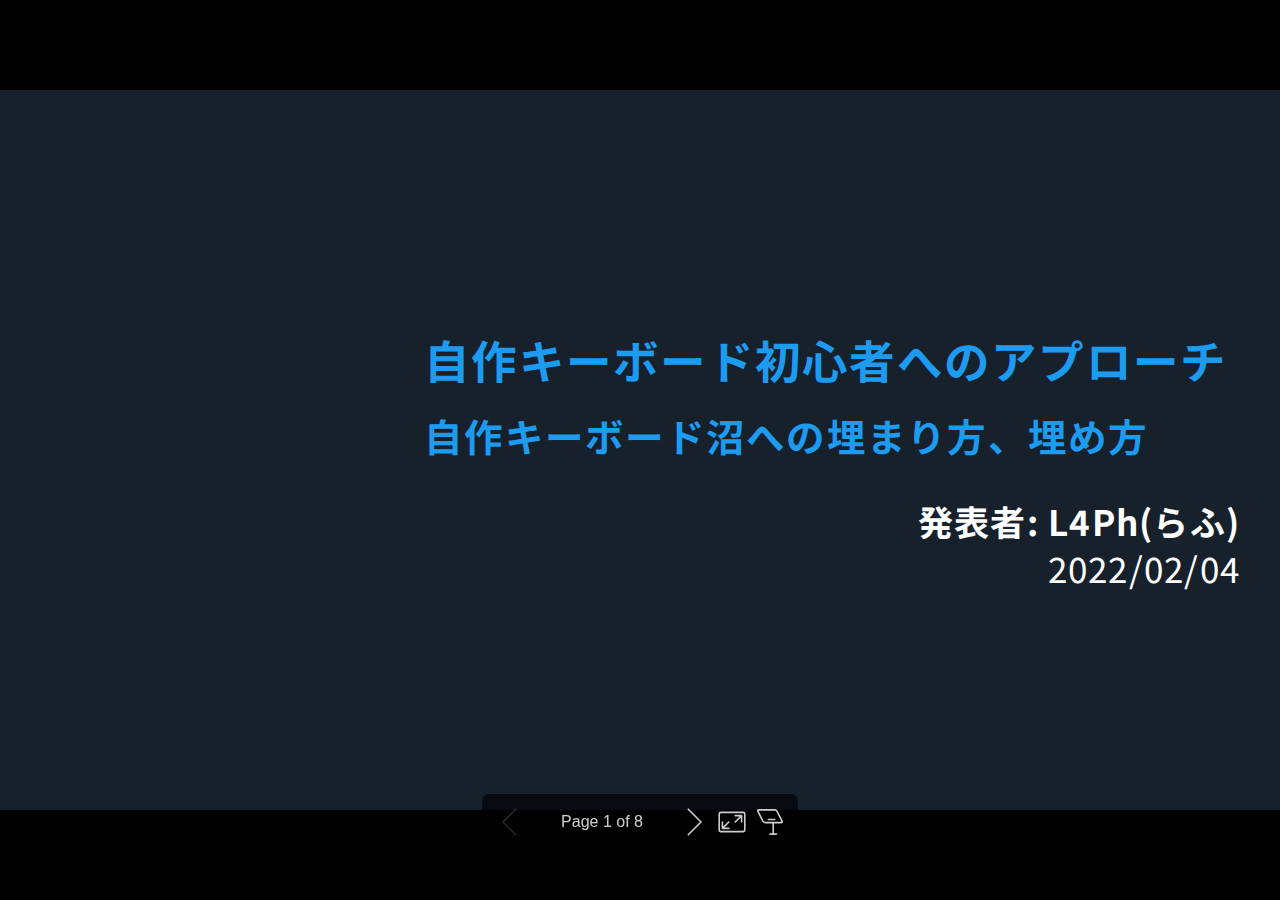
<file: keeb3per/index.html>
<!DOCTYPE html><html lang="en-US"><head><meta charset="UTF-8"><meta name="viewport" content="width=device-width,height=device-height,initial-scale=1.0"><meta name="apple-mobile-web-app-capable" content="yes"><meta http-equiv="X-UA-Compatible" content="ie=edge"><meta property="og:type" content="website"><meta name="twitter:card" content="summary"><style>@media screen{body[data-bespoke-view=""] .bespoke-marp-parent>.bespoke-marp-osc>button,body[data-bespoke-view=next] .bespoke-marp-parent>.bespoke-marp-osc>button,body[data-bespoke-view=presenter] .bespoke-marp-presenter-container .bespoke-marp-presenter-info-container button,body[data-bespoke-view=presenter] .bespoke-marp-presenter-container .bespoke-marp-presenter-note-container button{-webkit-tap-highlight-color:transparent;-webkit-appearance:none;appearance:none;background-color:transparent;border:0;color:inherit;cursor:pointer;font-size:inherit;opacity:.8;outline:none;padding:0;transition:opacity .2s linear}body[data-bespoke-view=""] .bespoke-marp-parent>.bespoke-marp-osc>button:disabled,body[data-bespoke-view=next] .bespoke-marp-parent>.bespoke-marp-osc>button:disabled,body[data-bespoke-view=presenter] .bespoke-marp-presenter-container .bespoke-marp-presenter-info-container button:disabled,body[data-bespoke-view=presenter] .bespoke-marp-presenter-container .bespoke-marp-presenter-note-container button:disabled{cursor:not-allowed;opacity:.15!important}body[data-bespoke-view=""] .bespoke-marp-parent>.bespoke-marp-osc>button:hover,body[data-bespoke-view=next] .bespoke-marp-parent>.bespoke-marp-osc>button:hover,body[data-bespoke-view=presenter] .bespoke-marp-presenter-container .bespoke-marp-presenter-info-container button:hover,body[data-bespoke-view=presenter] .bespoke-marp-presenter-container .bespoke-marp-presenter-note-container button:hover{opacity:1}body[data-bespoke-view=""] .bespoke-marp-parent>.bespoke-marp-osc>button:hover:active,body[data-bespoke-view=next] .bespoke-marp-parent>.bespoke-marp-osc>button:hover:active,body[data-bespoke-view=presenter] .bespoke-marp-presenter-container .bespoke-marp-presenter-info-container button:hover:active,body[data-bespoke-view=presenter] .bespoke-marp-presenter-container .bespoke-marp-presenter-note-container button:hover:active{opacity:.6}body[data-bespoke-view=""] .bespoke-marp-parent>.bespoke-marp-osc>button:hover:not(:disabled),body[data-bespoke-view=next] .bespoke-marp-parent>.bespoke-marp-osc>button:hover:not(:disabled),body[data-bespoke-view=presenter] .bespoke-marp-presenter-container .bespoke-marp-presenter-info-container button:hover:not(:disabled),body[data-bespoke-view=presenter] .bespoke-marp-presenter-container .bespoke-marp-presenter-note-container button:hover:not(:disabled){transition:none}body[data-bespoke-view=""] .bespoke-marp-parent>.bespoke-marp-osc>button[data-bespoke-marp-osc=prev],body[data-bespoke-view=next] .bespoke-marp-parent>.bespoke-marp-osc>button[data-bespoke-marp-osc=prev],body[data-bespoke-view=presenter] .bespoke-marp-presenter-container .bespoke-marp-presenter-info-container button.bespoke-marp-presenter-info-page-prev{background:transparent url("[data-uri]") no-repeat 50%;background-size:contain;overflow:hidden;text-indent:100%;white-space:nowrap}body[data-bespoke-view=""] .bespoke-marp-parent>.bespoke-marp-osc>button[data-bespoke-marp-osc=next],body[data-bespoke-view=next] .bespoke-marp-parent>.bespoke-marp-osc>button[data-bespoke-marp-osc=next],body[data-bespoke-view=presenter] .bespoke-marp-presenter-container .bespoke-marp-presenter-info-container button.bespoke-marp-presenter-info-page-next{background:transparent url("[data-uri]") no-repeat 50%;background-size:contain;overflow:hidden;text-indent:100%;white-space:nowrap}body[data-bespoke-view=""] .bespoke-marp-parent>.bespoke-marp-osc>button[data-bespoke-marp-osc=fullscreen],body[data-bespoke-view=next] .bespoke-marp-parent>.bespoke-marp-osc>button[data-bespoke-marp-osc=fullscreen]{background:transparent url("[data-uri]") no-repeat 50%;background-size:contain;overflow:hidden;text-indent:100%;white-space:nowrap}body[data-bespoke-view=""] .bespoke-marp-parent>.bespoke-marp-osc>button.exit[data-bespoke-marp-osc=fullscreen],body[data-bespoke-view=next] .bespoke-marp-parent>.bespoke-marp-osc>button.exit[data-bespoke-marp-osc=fullscreen]{background-image:url("[data-uri]")}body[data-bespoke-view=""] .bespoke-marp-parent>.bespoke-marp-osc>button[data-bespoke-marp-osc=presenter],body[data-bespoke-view=next] .bespoke-marp-parent>.bespoke-marp-osc>button[data-bespoke-marp-osc=presenter]{background:transparent url("[data-uri]") no-repeat 50%;background-size:contain;overflow:hidden;text-indent:100%;white-space:nowrap}body[data-bespoke-view=presenter] .bespoke-marp-presenter-container .bespoke-marp-presenter-note-container button.bespoke-marp-presenter-note-bigger{background:transparent url("[data-uri]") no-repeat 50%;background-size:contain;overflow:hidden;text-indent:100%;white-space:nowrap}body[data-bespoke-view=presenter] .bespoke-marp-presenter-container .bespoke-marp-presenter-note-container button.bespoke-marp-presenter-note-smaller{background:transparent url("[data-uri]") no-repeat 50%;background-size:contain;overflow:hidden;text-indent:100%;white-space:nowrap}}@keyframes __bespoke_marp_transition_reduced_outgoing__{0%{opacity:1}to{opacity:0}}@keyframes __bespoke_marp_transition_reduced_incoming__{0%{mix-blend-mode:plus-lighter;opacity:0}to{mix-blend-mode:plus-lighter;opacity:1}}.bespoke-marp-note,.bespoke-marp-osc,.bespoke-progress-parent{display:none;transition:none}@media screen{::view-transition-group(*){animation-duration:var(--marp-bespoke-transition-animation-duration,.5s);animation-timing-function:ease}::view-transition-new(*),::view-transition-old(*){animation-delay:0s;animation-direction:var(--marp-bespoke-transition-animation-direction,normal);animation-duration:var(--marp-bespoke-transition-animation-duration,.5s);animation-fill-mode:both;animation-name:var(--marp-bespoke-transition-animation-name,var(--marp-bespoke-transition-animation-name-fallback,__bespoke_marp_transition_no_animation__));mix-blend-mode:normal}::view-transition-old(*){--marp-bespoke-transition-animation-name-fallback:__bespoke_marp_transition_reduced_outgoing__;animation-timing-function:ease}::view-transition-new(*){--marp-bespoke-transition-animation-name-fallback:__bespoke_marp_transition_reduced_incoming__;animation-timing-function:ease}::view-transition-new(root),::view-transition-old(root){animation-timing-function:linear}::view-transition-new(__bespoke_marp_transition_osc__),::view-transition-old(__bespoke_marp_transition_osc__){animation-duration:0s!important;animation-name:__bespoke_marp_transition_osc__!important}::view-transition-new(__bespoke_marp_transition_osc__){opacity:0!important}.bespoke-marp-transition-warming-up::view-transition-group(*),.bespoke-marp-transition-warming-up::view-transition-new(*),.bespoke-marp-transition-warming-up::view-transition-old(*){animation-play-state:paused!important}body,html{height:100%;margin:0}body{background:#000;overflow:hidden}svg.bespoke-marp-slide{content-visibility:hidden;opacity:0;pointer-events:none;z-index:-1}svg.bespoke-marp-slide:not(.bespoke-marp-active) *{view-transition-name:none!important}svg.bespoke-marp-slide.bespoke-marp-active{content-visibility:visible;opacity:1;pointer-events:auto;z-index:0}svg.bespoke-marp-slide.bespoke-marp-active.bespoke-marp-active-ready *{animation-name:__bespoke_marp__!important}@supports not (content-visibility:hidden){svg.bespoke-marp-slide[data-bespoke-marp-load=hideable]{display:none}svg.bespoke-marp-slide[data-bespoke-marp-load=hideable].bespoke-marp-active{display:block}}}@media screen and (prefers-reduced-motion:reduce){svg.bespoke-marp-slide *{view-transition-name:none!important}}@media screen{[data-bespoke-marp-fragment=inactive]{visibility:hidden}body[data-bespoke-view=""] .bespoke-marp-parent,body[data-bespoke-view=next] .bespoke-marp-parent{bottom:0;left:0;position:absolute;right:0;top:0}body[data-bespoke-view=""] .bespoke-marp-parent>.bespoke-marp-osc,body[data-bespoke-view=next] .bespoke-marp-parent>.bespoke-marp-osc{view-transition-name:__bespoke_marp_transition_osc__;background:rgba(0,0,0,.65);border-radius:7px;bottom:50px;color:#fff;contain:paint;display:block;font-family:Helvetica,Arial,sans-serif;font-size:16px;left:50%;line-height:0;opacity:1;padding:12px;position:absolute;touch-action:manipulation;transform:translateX(-50%);transition:opacity .2s linear;-webkit-user-select:none;user-select:none;white-space:nowrap;will-change:transform;z-index:1}body[data-bespoke-view=""] .bespoke-marp-parent>.bespoke-marp-osc>*,body[data-bespoke-view=next] .bespoke-marp-parent>.bespoke-marp-osc>*{margin-left:6px}body[data-bespoke-view=""] .bespoke-marp-parent>.bespoke-marp-osc>:first-child,body[data-bespoke-view=next] .bespoke-marp-parent>.bespoke-marp-osc>:first-child{margin-left:0}body[data-bespoke-view=""] .bespoke-marp-parent>.bespoke-marp-osc>span,body[data-bespoke-view=next] .bespoke-marp-parent>.bespoke-marp-osc>span{opacity:.8}body[data-bespoke-view=""] .bespoke-marp-parent>.bespoke-marp-osc>span[data-bespoke-marp-osc=page],body[data-bespoke-view=next] .bespoke-marp-parent>.bespoke-marp-osc>span[data-bespoke-marp-osc=page]{display:inline-block;min-width:140px;text-align:center}body[data-bespoke-view=""] .bespoke-marp-parent>.bespoke-marp-osc>button[data-bespoke-marp-osc=fullscreen],body[data-bespoke-view=""] .bespoke-marp-parent>.bespoke-marp-osc>button[data-bespoke-marp-osc=next],body[data-bespoke-view=""] .bespoke-marp-parent>.bespoke-marp-osc>button[data-bespoke-marp-osc=presenter],body[data-bespoke-view=""] .bespoke-marp-parent>.bespoke-marp-osc>button[data-bespoke-marp-osc=prev],body[data-bespoke-view=next] .bespoke-marp-parent>.bespoke-marp-osc>button[data-bespoke-marp-osc=fullscreen],body[data-bespoke-view=next] .bespoke-marp-parent>.bespoke-marp-osc>button[data-bespoke-marp-osc=next],body[data-bespoke-view=next] .bespoke-marp-parent>.bespoke-marp-osc>button[data-bespoke-marp-osc=presenter],body[data-bespoke-view=next] .bespoke-marp-parent>.bespoke-marp-osc>button[data-bespoke-marp-osc=prev]{height:32px;line-height:32px;width:32px}body[data-bespoke-view=""] .bespoke-marp-parent.bespoke-marp-inactive,body[data-bespoke-view=next] .bespoke-marp-parent.bespoke-marp-inactive{cursor:none}body[data-bespoke-view=""] .bespoke-marp-parent.bespoke-marp-inactive>.bespoke-marp-osc,body[data-bespoke-view=next] .bespoke-marp-parent.bespoke-marp-inactive>.bespoke-marp-osc{opacity:0;pointer-events:none}body[data-bespoke-view=""] svg.bespoke-marp-slide,body[data-bespoke-view=next] svg.bespoke-marp-slide{height:100%;left:0;position:absolute;top:0;width:100%}body[data-bespoke-view=""] .bespoke-progress-parent{background:#222;display:flex;height:5px;width:100%}body[data-bespoke-view=""] .bespoke-progress-parent+.bespoke-marp-parent{top:5px}body[data-bespoke-view=""] .bespoke-progress-parent .bespoke-progress-bar{background:#0288d1;flex:0 0 0;transition:flex-basis .2s cubic-bezier(0,1,1,1)}body[data-bespoke-view=next]{background:transparent}body[data-bespoke-view=presenter]{background:#161616}body[data-bespoke-view=presenter] .bespoke-marp-presenter-container{display:grid;font-family:Helvetica,Arial,sans-serif;grid-template:"current dragbar next" minmax(140px,1fr) "current dragbar note" 2fr "info    dragbar note" 3em;grid-template-columns:minmax(3px,var(--bespoke-marp-presenter-split-ratio,66%)) 0 minmax(3px,1fr);height:100%;left:0;position:absolute;top:0;width:100%}body[data-bespoke-view=presenter] .bespoke-marp-presenter-container .bespoke-marp-parent{grid-area:current;overflow:hidden;position:relative}body[data-bespoke-view=presenter] .bespoke-marp-presenter-container .bespoke-marp-parent svg.bespoke-marp-slide{height:calc(100% - 40px);left:20px;pointer-events:none;position:absolute;top:20px;-webkit-user-select:none;user-select:none;width:calc(100% - 40px)}body[data-bespoke-view=presenter] .bespoke-marp-presenter-container .bespoke-marp-parent svg.bespoke-marp-slide.bespoke-marp-active{filter:drop-shadow(0 3px 10px rgba(0,0,0,.5))}body[data-bespoke-view=presenter] .bespoke-marp-presenter-container .bespoke-marp-presenter-dragbar-container{background:#0288d1;cursor:col-resize;grid-area:dragbar;margin-left:-3px;opacity:0;position:relative;transition:opacity .4s linear .1s;width:6px;z-index:10}body[data-bespoke-view=presenter] .bespoke-marp-presenter-container .bespoke-marp-presenter-dragbar-container:hover{opacity:1}body[data-bespoke-view=presenter] .bespoke-marp-presenter-container .bespoke-marp-presenter-dragbar-container.active{opacity:1;transition-delay:0s}body[data-bespoke-view=presenter] .bespoke-marp-presenter-container .bespoke-marp-presenter-next-container{background:#222;cursor:pointer;display:none;grid-area:next;overflow:hidden;position:relative}body[data-bespoke-view=presenter] .bespoke-marp-presenter-container .bespoke-marp-presenter-next-container.active{display:block}body[data-bespoke-view=presenter] .bespoke-marp-presenter-container .bespoke-marp-presenter-next-container iframe.bespoke-marp-presenter-next{background:transparent;border:0;display:block;filter:drop-shadow(0 3px 10px rgba(0,0,0,.5));height:calc(100% - 40px);left:20px;pointer-events:none;position:absolute;top:20px;-webkit-user-select:none;user-select:none;width:calc(100% - 40px)}body[data-bespoke-view=presenter] .bespoke-marp-presenter-container .bespoke-marp-presenter-note-container{background:#222;color:#eee;grid-area:note;position:relative;z-index:1}body[data-bespoke-view=presenter] .bespoke-marp-presenter-container .bespoke-marp-presenter-note-container button{height:1.5em;line-height:1.5em;width:1.5em}body[data-bespoke-view=presenter] .bespoke-marp-presenter-container .bespoke-marp-presenter-note-container .bespoke-marp-presenter-note-wrapper{bottom:0;display:block;left:0;position:absolute;right:0;top:0}body[data-bespoke-view=presenter] .bespoke-marp-presenter-container .bespoke-marp-presenter-note-container .bespoke-marp-presenter-note-buttons{background:rgba(0,0,0,.65);border-radius:4px;bottom:0;display:flex;gap:4px;margin:12px;opacity:0;padding:6px;pointer-events:none;position:absolute;right:0;transition:opacity .2s linear}}@media screen{body[data-bespoke-view=presenter] .bespoke-marp-presenter-container .bespoke-marp-presenter-note-container .bespoke-marp-presenter-note-buttons:focus-within,body[data-bespoke-view=presenter] .bespoke-marp-presenter-container .bespoke-marp-presenter-note-container .bespoke-marp-presenter-note-wrapper:focus-within+.bespoke-marp-presenter-note-buttons,body[data-bespoke-view=presenter] .bespoke-marp-presenter-container .bespoke-marp-presenter-note-container:hover .bespoke-marp-presenter-note-buttons{opacity:1;pointer-events:auto}body[data-bespoke-view=presenter] .bespoke-marp-presenter-container .bespoke-marp-presenter-note-container .bespoke-marp-note{word-wrap:break-word;box-sizing:border-box;font-size:calc(1.1em*var(--bespoke-marp-note-font-scale, 1));height:calc(100% - 40px);margin:20px;overflow:auto;padding-right:3px;scrollbar-color:hsla(0,0%,93%,.5) transparent;scrollbar-width:thin;white-space:pre-wrap;width:calc(100% - 40px)}body[data-bespoke-view=presenter] .bespoke-marp-presenter-container .bespoke-marp-presenter-note-container .bespoke-marp-note::-webkit-scrollbar{width:6px}body[data-bespoke-view=presenter] .bespoke-marp-presenter-container .bespoke-marp-presenter-note-container .bespoke-marp-note::-webkit-scrollbar-track{background:transparent}body[data-bespoke-view=presenter] .bespoke-marp-presenter-container .bespoke-marp-presenter-note-container .bespoke-marp-note::-webkit-scrollbar-thumb{background:hsla(0,0%,93%,.5);border-radius:6px}body[data-bespoke-view=presenter] .bespoke-marp-presenter-container .bespoke-marp-presenter-note-container .bespoke-marp-note:empty{pointer-events:none}body[data-bespoke-view=presenter] .bespoke-marp-presenter-container .bespoke-marp-presenter-note-container .bespoke-marp-note.active{display:block}body[data-bespoke-view=presenter] .bespoke-marp-presenter-container .bespoke-marp-presenter-note-container .bespoke-marp-note p:first-child{margin-top:0}body[data-bespoke-view=presenter] .bespoke-marp-presenter-container .bespoke-marp-presenter-note-container .bespoke-marp-note p:last-child{margin-bottom:0}body[data-bespoke-view=presenter] .bespoke-marp-presenter-container .bespoke-marp-presenter-info-container{align-items:center;box-sizing:border-box;color:#eee;display:flex;flex-wrap:nowrap;grid-area:info;justify-content:center;overflow:hidden;padding:0 10px}body[data-bespoke-view=presenter] .bespoke-marp-presenter-container .bespoke-marp-presenter-info-container .bespoke-marp-presenter-info-page,body[data-bespoke-view=presenter] .bespoke-marp-presenter-container .bespoke-marp-presenter-info-container .bespoke-marp-presenter-info-time,body[data-bespoke-view=presenter] .bespoke-marp-presenter-container .bespoke-marp-presenter-info-container .bespoke-marp-presenter-info-timer{box-sizing:border-box;display:block;padding:0 10px;white-space:nowrap;width:100%}body[data-bespoke-view=presenter] .bespoke-marp-presenter-container .bespoke-marp-presenter-info-container button{height:1.5em;line-height:1.5em;width:1.5em}body[data-bespoke-view=presenter] .bespoke-marp-presenter-container .bespoke-marp-presenter-info-container .bespoke-marp-presenter-info-page{order:2;text-align:center}body[data-bespoke-view=presenter] .bespoke-marp-presenter-container .bespoke-marp-presenter-info-container .bespoke-marp-presenter-info-page .bespoke-marp-presenter-info-page-text{display:inline-block;min-width:120px;text-align:center}body[data-bespoke-view=presenter] .bespoke-marp-presenter-container .bespoke-marp-presenter-info-container .bespoke-marp-presenter-info-time{color:#999;order:1;text-align:left}body[data-bespoke-view=presenter] .bespoke-marp-presenter-container .bespoke-marp-presenter-info-container .bespoke-marp-presenter-info-timer{color:#999;order:3;text-align:right}body[data-bespoke-view=presenter] .bespoke-marp-presenter-container .bespoke-marp-presenter-info-container .bespoke-marp-presenter-info-timer:hover{cursor:pointer}}@media print{.bespoke-marp-presenter-info-container,.bespoke-marp-presenter-next-container,.bespoke-marp-presenter-note-container{display:none}}</style><style>@keyframes marp-outgoing-transition-__builtin__fade{0%{opacity:1}to{opacity:0}}@keyframes marp-incoming-transition-__builtin__fade{0%{mix-blend-mode:plus-lighter;opacity:0}to{mix-blend-mode:plus-lighter;opacity:1}}</style><style>@charset "UTF-8";@import "https://fonts.bunny.net/css?family=Lato:400,900|Roboto+Mono:400,700&display=swap";@import url('https://fonts.googleapis.com/css2?family=Noto+Sans+JP:wght@400;700&display=swap');@import url('https://fonts.googleapis.com/css2?family=Source+Code+Pro&display=swap');div#p>svg>foreignObject>section{width:1280px;height:720px;box-sizing:border-box;overflow:hidden;position:relative;scroll-snap-align:center center}div#p>svg>foreignObject>section:after{bottom:0;content:attr(data-marpit-pagination);padding:inherit;pointer-events:none;position:absolute;right:0}div#p>svg>foreignObject>section:not([data-marpit-pagination]):after{display:none}/* Normalization */div#p>svg>foreignObject>section :is(h1,marp-h1){font-size:2em;margin:0.67em 0}div#p>svg>foreignObject>section video::-webkit-media-controls{will-change:transform}@page{size:1280px 720px;margin:0}@media print{body,html{background-color:#fff;margin:0;page-break-inside:avoid;break-inside:avoid-page}div#p>svg>foreignObject>section{page-break-before:always;break-before:page}div#p>svg>foreignObject>section,div#p>svg>foreignObject>section *{-webkit-print-color-adjust:exact!important;animation-delay:0s!important;animation-duration:0s!important;color-adjust:exact!important;transition:none!important}div#p>svg[data-marpit-svg]{display:block;height:100vh;width:100vw}}
/*!
 * Marp / Marpit Gaia theme.
 *
 * @theme gaia
 * @author Yuki Hattori
 *
 * @auto-scaling true
 * @size 16:9 1280px 720px
 * @size 4:3 960px 720px
 */div#p>svg>foreignObject>section :is(pre,marp-pre) code.hljs{display:block;overflow-x:auto;padding:1em}div#p>svg>foreignObject>section code.hljs{padding:3px 5px}div#p>svg>foreignObject>section .hljs{background:#000;color:#f8f8f8}div#p>svg>foreignObject>section .hljs-comment,div#p>svg>foreignObject>section .hljs-quote{color:#aeaeae;font-style:italic}div#p>svg>foreignObject>section .hljs-keyword,div#p>svg>foreignObject>section .hljs-selector-tag,div#p>svg>foreignObject>section .hljs-type{color:#e28964}div#p>svg>foreignObject>section .hljs-string{color:#65b042}div#p>svg>foreignObject>section .hljs-subst{color:#daefa3}div#p>svg>foreignObject>section .hljs-link,div#p>svg>foreignObject>section .hljs-regexp{color:#e9c062}div#p>svg>foreignObject>section .hljs-name,div#p>svg>foreignObject>section .hljs-section,div#p>svg>foreignObject>section .hljs-tag,div#p>svg>foreignObject>section .hljs-title{color:#89bdff}div#p>svg>foreignObject>section .hljs-class .hljs-title,div#p>svg>foreignObject>section .hljs-doctag,div#p>svg>foreignObject>section .hljs-title.class_{text-decoration:underline}div#p>svg>foreignObject>section .hljs-bullet,div#p>svg>foreignObject>section .hljs-number,div#p>svg>foreignObject>section .hljs-symbol{color:#3387cc}div#p>svg>foreignObject>section .hljs-params,div#p>svg>foreignObject>section .hljs-template-variable,div#p>svg>foreignObject>section .hljs-variable{color:#3e87e3}div#p>svg>foreignObject>section .hljs-attribute{color:#cda869}div#p>svg>foreignObject>section .hljs-meta{color:#8996a8}div#p>svg>foreignObject>section .hljs-formula{background-color:#0e2231;color:#f8f8f8;font-style:italic}div#p>svg>foreignObject>section .hljs-addition{background-color:#253b22;color:#f8f8f8}div#p>svg>foreignObject>section .hljs-deletion{background-color:#420e09;color:#f8f8f8}div#p>svg>foreignObject>section .hljs-selector-class{color:#9b703f}div#p>svg>foreignObject>section .hljs-selector-id{color:#8b98ab}div#p>svg>foreignObject>section .hljs-emphasis{font-style:italic}div#p>svg>foreignObject>section .hljs-strong{font-weight:700}div#p>svg>foreignObject>section :is(h1,marp-h1),div#p>svg>foreignObject>section :is(h2,marp-h2),div#p>svg>foreignObject>section :is(h3,marp-h3),div#p>svg>foreignObject>section :is(h4,marp-h4),div#p>svg>foreignObject>section :is(h5,marp-h5),div#p>svg>foreignObject>section :is(h6,marp-h6){margin:.5em 0 0}div#p>svg>foreignObject>section :is(h1,marp-h1) strong,div#p>svg>foreignObject>section :is(h2,marp-h2) strong,div#p>svg>foreignObject>section :is(h3,marp-h3) strong,div#p>svg>foreignObject>section :is(h4,marp-h4) strong,div#p>svg>foreignObject>section :is(h5,marp-h5) strong,div#p>svg>foreignObject>section :is(h6,marp-h6) strong{font-weight:inherit}div#p>svg>foreignObject>section :is(h1,marp-h1)::part(auto-scaling),div#p>svg>foreignObject>section :is(h2,marp-h2)::part(auto-scaling),div#p>svg>foreignObject>section :is(h3,marp-h3)::part(auto-scaling),div#p>svg>foreignObject>section :is(h4,marp-h4)::part(auto-scaling),div#p>svg>foreignObject>section :is(h5,marp-h5)::part(auto-scaling),div#p>svg>foreignObject>section :is(h6,marp-h6)::part(auto-scaling){max-height:580px}div#p>svg>foreignObject>section :is(h1,marp-h1){font-size:1.8em}div#p>svg>foreignObject>section :is(h2,marp-h2){font-size:1.5em}div#p>svg>foreignObject>section :is(h3,marp-h3){font-size:1.3em}div#p>svg>foreignObject>section :is(h4,marp-h4){font-size:1.1em}div#p>svg>foreignObject>section :is(h5,marp-h5){font-size:1em}div#p>svg>foreignObject>section :is(h6,marp-h6){font-size:.9em}div#p>svg>foreignObject>section blockquote,div#p>svg>foreignObject>section p{margin:1em 0 0}div#p>svg>foreignObject>section ol>li,div#p>svg>foreignObject>section ul>li{margin:.3em 0 0}div#p>svg>foreignObject>section ol>li>p,div#p>svg>foreignObject>section ul>li>p{margin:.6em 0 0}div#p>svg>foreignObject>section code{display:inline-block;font-family:Roboto Mono,monospace;font-size:.8em;letter-spacing:0;margin:-.1em .15em;padding:.1em .2em;vertical-align:baseline}div#p>svg>foreignObject>section :is(pre,marp-pre){display:block;margin:1em 0 0;overflow:visible}div#p>svg>foreignObject>section :is(pre,marp-pre) code{box-sizing:border-box;font-size:.7em;margin:0;min-width:100%;padding:.5em}div#p>svg>foreignObject>section :is(pre,marp-pre)::part(auto-scaling){max-height:calc(580px - 1em)}div#p>svg>foreignObject>section blockquote{margin:1em 0 0;padding:0 1em;position:relative}div#p>svg>foreignObject>section blockquote:after,div#p>svg>foreignObject>section blockquote:before{content:"“";display:block;font-family:Times New Roman,serif;font-weight:700;position:absolute}div#p>svg>foreignObject>section blockquote:before{left:0;top:0}div#p>svg>foreignObject>section blockquote:after{bottom:0;right:0;transform:rotate(180deg)}div#p>svg>foreignObject>section blockquote>:first-child{margin-top:0}div#p>svg>foreignObject>section mark{background:transparent}div#p>svg>foreignObject>section table{border-collapse:collapse;border-spacing:0;margin:1em 0 0}div#p>svg>foreignObject>section table td,div#p>svg>foreignObject>section table th{border-style:solid;border-width:1px;padding:.2em .4em}div#p>svg>foreignObject>section footer,div#p>svg>foreignObject>section header,div#p>svg>foreignObject>section:after{box-sizing:border-box;font-size:66%;height:70px;line-height:50px;overflow:hidden;padding:10px 25px;position:absolute}div#p>svg>foreignObject>section:after{--marpit-root-font-size:66%}div#p>svg>foreignObject>section header{top:0}div#p>svg>foreignObject>section footer,div#p>svg>foreignObject>section header{left:0;right:0}div#p>svg>foreignObject>section footer{bottom:0}div#p>svg>foreignObject>section{word-wrap:break-word;--color-background:#fff8e1;--color-background-stripe:rgba(69,90,100,.1);--color-foreground:#455a64;--color-dimmed:#6a7a7d;--color-highlight:#0288d1;background-color:var(--color-background);background-image:linear-gradient(135deg,hsla(0,0%,53%,0),hsla(0,0%,53%,.02) 50%,hsla(0,0%,100%,0) 0,hsla(0,0%,100%,.05));color:var(--color-foreground);font-family:Lato,Avenir Next,Avenir,Trebuchet MS,Segoe UI,sans-serif;font-size:35px;height:720px;letter-spacing:1.25px;line-height:1.35;padding:70px;width:1280px}div#p>svg>foreignObject>section{--marpit-root-font-size:35px}div#p>svg>foreignObject>section:after{bottom:0;font-size:80%;right:0}div#p>svg>foreignObject>section:after{--marpit-root-font-size:80%}div#p>svg>foreignObject>section a,div#p>svg>foreignObject>section mark{color:var(--color-highlight)}div#p>svg>foreignObject>section code{background:var(--color-dimmed);color:var(--color-background)}div#p>svg>foreignObject>section :is(h1,marp-h1) strong,div#p>svg>foreignObject>section :is(h2,marp-h2) strong,div#p>svg>foreignObject>section :is(h3,marp-h3) strong,div#p>svg>foreignObject>section :is(h4,marp-h4) strong,div#p>svg>foreignObject>section :is(h5,marp-h5) strong,div#p>svg>foreignObject>section :is(h6,marp-h6) strong{color:var(--color-highlight)}div#p>svg>foreignObject>section :is(pre,marp-pre){background:var(--color-foreground)}div#p>svg>foreignObject>section :is(pre,marp-pre)>code{background:transparent}div#p>svg>foreignObject>section blockquote:after,div#p>svg>foreignObject>section blockquote:before,div#p>svg>foreignObject>section footer,div#p>svg>foreignObject>section header,div#p>svg>foreignObject>section section:after{color:var(--color-dimmed)}div#p>svg>foreignObject>section table td,div#p>svg>foreignObject>section table th{border-color:var(--color-foreground)}div#p>svg>foreignObject>section table thead th{background:var(--color-foreground);color:var(--color-background)}div#p>svg>foreignObject>section table tbody>tr:nth-child(odd) td,div#p>svg>foreignObject>section table tbody>tr:nth-child(odd) th{background:var(--color-background-stripe,transparent)}div#p>svg>foreignObject>section>:first-child,div#p>svg>foreignObject>section>header:first-child+*{margin-top:0}div#p>svg>foreignObject>section:where(.invert){--color-background:#455a64;--color-background-stripe:rgba(255,248,225,.1);--color-foreground:#fff8e1;--color-dimmed:#dad8c8;--color-highlight:#81d4fa}div#p>svg>foreignObject>section:where(.gaia){--color-background:#0288d1;--color-background-stripe:rgba(255,248,225,.1);--color-foreground:#fff8e1;--color-dimmed:#cce2de;--color-highlight:#81d4fa}div#p>svg>foreignObject>section:where(.lead){display:flex;flex-flow:column nowrap;justify-content:center}div#p>svg>foreignObject>section:where(.lead) :is(h1,marp-h1),div#p>svg>foreignObject>section:where(.lead) :is(h2,marp-h2),div#p>svg>foreignObject>section:where(.lead) :is(h3,marp-h3),div#p>svg>foreignObject>section:where(.lead) :is(h4,marp-h4),div#p>svg>foreignObject>section:where(.lead) :is(h5,marp-h5),div#p>svg>foreignObject>section:where(.lead) :is(h6,marp-h6){text-align:center}div#p>svg>foreignObject>section:where(.lead) p{text-align:center}div#p>svg>foreignObject>section:where(.lead) blockquote>:is(h1,marp-h1),div#p>svg>foreignObject>section:where(.lead) blockquote>:is(h2,marp-h2),div#p>svg>foreignObject>section:where(.lead) blockquote>:is(h3,marp-h3),div#p>svg>foreignObject>section:where(.lead) blockquote>:is(h4,marp-h4),div#p>svg>foreignObject>section:where(.lead) blockquote>:is(h5,marp-h5),div#p>svg>foreignObject>section:where(.lead) blockquote>:is(h6,marp-h6),div#p>svg>foreignObject>section:where(.lead) blockquote>p{text-align:left}div#p>svg>foreignObject>section:where(.lead) ol>li>p,div#p>svg>foreignObject>section:where(.lead) ul>li>p{text-align:left}div#p>svg>foreignObject>section:where(.lead) table{margin-left:auto;margin-right:auto}div#p>svg>foreignObject>section img[data-marp-twemoji]{background:transparent;height:1em;margin:0 .05em 0 .1em;vertical-align:-.1em;width:1em}

/* @theme academic */div#p>svg>foreignObject>:where(section):not([root]){--color-background:#16212c;--color-foreground:#ffffff;--color-highlight:#1d9bf0}div#p>svg>foreignObject>section{background-image:none;font-family:'Noto Sans JP',sans-serif;padding-top:90px;padding-left:40px;padding-right:40px}

/* https://github.com/marp-team/marpit/issues/271 */div#p>svg>foreignObject>section:after{font-weight:700;content:attr(data-marpit-pagination) '/' attr(data-marpit-pagination-total)}div#p>svg>foreignObject>section ul ul{font-size:0.9em}div#p>svg>foreignObject>section.lead :is(h1,marp-h1){color:#1d9bf0;text-align:left}div#p>svg>foreignObject>section.lead :is(h1,marp-h1) strong{-webkit-text-stroke:1px #1d9bf0}div#p>svg>foreignObject>section.lead :is(h2,marp-h2){color:#1d9bf0;text-align:left}div#p>svg>foreignObject>section.lead :is(h2,marp-h2) strong{-webkit-text-stroke:1px #1d9bf0}div#p>svg>foreignObject>section.lead :is(h3,marp-h3){color:#1d9bf0;text-align:left}div#p>svg>foreignObject>section.lead :is(h3,marp-h3) strong{-webkit-text-stroke:1px #1d9bf0}div#p>svg>foreignObject>section.lead :is(h4,marp-h4){color:#1d9bf0;text-align:left}div#p>svg>foreignObject>section.lead :is(h4,marp-h4) strong{-webkit-text-stroke:1px #1d9bf0}div#p>svg>foreignObject>section.lead :is(h5,marp-h5){color:#1d9bf0;text-align:left}div#p>svg>foreignObject>section.lead :is(h5,marp-h5) strong{-webkit-text-stroke:1px #1d9bf0}div#p>svg>foreignObject>section.lead p{text-align:right}div#p>svg>foreignObject>section header{background-color:#1d9bf0;color:#fff;font-size:1em;font-weight:700}div#p>svg>foreignObject>section blockquote{max-width:90%;border-top:0.1em dashed #1d9bf0;font-size:60%;position:absolute;bottom:20px}div#p>svg>foreignObject>section blockquote:before{content:""}div#p>svg>foreignObject>section blockquote:after{content:""}div#p>svg>foreignObject>section img[alt~=center]{display:block;margin:0 auto}div#p>svg>foreignObject>section code{font-family:'Source Code Pro',monospace}div#p>svg>foreignObject>section[data-marpit-advanced-background=background]{columns:initial!important;display:block!important;padding:0!important}div#p>svg>foreignObject>section[data-marpit-advanced-background=background]:after,div#p>svg>foreignObject>section[data-marpit-advanced-background=background]:before,div#p>svg>foreignObject>section[data-marpit-advanced-background=content]:after,div#p>svg>foreignObject>section[data-marpit-advanced-background=content]:before{display:none!important}div#p>svg>foreignObject>section[data-marpit-advanced-background=background]>div[data-marpit-advanced-background-container]{all:initial;display:flex;flex-direction:row;height:100%;overflow:hidden;width:100%}div#p>svg>foreignObject>section[data-marpit-advanced-background=background]>div[data-marpit-advanced-background-container][data-marpit-advanced-background-direction=vertical]{flex-direction:column}div#p>svg>foreignObject>section[data-marpit-advanced-background=background][data-marpit-advanced-background-split]>div[data-marpit-advanced-background-container]{width:var(--marpit-advanced-background-split,50%)}div#p>svg>foreignObject>section[data-marpit-advanced-background=background][data-marpit-advanced-background-split=right]>div[data-marpit-advanced-background-container]{margin-left:calc(100% - var(--marpit-advanced-background-split, 50%))}div#p>svg>foreignObject>section[data-marpit-advanced-background=background]>div[data-marpit-advanced-background-container]>figure{all:initial;background-position:center;background-repeat:no-repeat;background-size:cover;flex:auto;margin:0}div#p>svg>foreignObject>section[data-marpit-advanced-background=content],div#p>svg>foreignObject>section[data-marpit-advanced-background=pseudo]{background:transparent!important}div#p>svg>foreignObject>section[data-marpit-advanced-background=pseudo],div#p>svg[data-marpit-svg]>foreignObject[data-marpit-advanced-background=pseudo]{pointer-events:none!important}div#p>svg>foreignObject>section[data-marpit-advanced-background-split]{width:100%;height:100%}</style></head><body><div class="bespoke-marp-osc"><button data-bespoke-marp-osc="prev" tabindex="-1" title="Previous slide">Previous slide</button><span data-bespoke-marp-osc="page"></span><button data-bespoke-marp-osc="next" tabindex="-1" title="Next slide">Next slide</button><button data-bespoke-marp-osc="fullscreen" tabindex="-1" title="Toggle fullscreen (f)">Toggle fullscreen</button><button data-bespoke-marp-osc="presenter" tabindex="-1" title="Open presenter view (p)">Open presenter view</button></div><div id="p"><svg data-marpit-svg="" viewBox="0 0 1280 720"><foreignObject width="1280" height="720"><section data-class="lead" data-theme="academic" class="lead" style="--class:lead;--theme:academic;--marpit-advanced-background-split:30%;" data-transition="{&quot;name&quot;:&quot;fade&quot;,&quot;duration&quot;:&quot;0.3s&quot;,&quot;builtinFallback&quot;:true}" data-marpit-advanced-background="background" data-marpit-advanced-background-split="left"><div data-marpit-advanced-background-container="true" data-marpit-advanced-background-direction="horizontal"><figure style="background-image:url(&quot;https://github.com/Katsuyuki-Karasawa.png&quot;);"></figure></div></section></foreignObject><foreignObject width="70%" height="720" x="30%"><section id="1" data-class="lead" data-theme="academic" class="lead" style="--class:lead;--theme:academic;--marpit-advanced-background-split:30%;" data-transition="{&quot;name&quot;:&quot;fade&quot;,&quot;duration&quot;:&quot;0.3s&quot;,&quot;builtinFallback&quot;:true}" data-marpit-advanced-background="content" data-marpit-advanced-background-split="left">
<h3>自作キーボード初心者へのアプローチ</h3>
<h4>自作キーボード沼への埋まり方、埋め方</h4>
<p><strong>発表者: L4Ph(らふ)</strong><br />
2022/02/04<br />
</p>
</section>
</foreignObject><foreignObject width="1280" height="720" data-marpit-advanced-background="pseudo"><section data-class="lead" data-theme="academic" class="lead" style="" data-transition="{&quot;name&quot;:&quot;fade&quot;,&quot;duration&quot;:&quot;0.3s&quot;,&quot;builtinFallback&quot;:true}" data-marpit-advanced-background="pseudo" data-marpit-advanced-background-split="left"></section></foreignObject></svg><svg data-marpit-svg="" viewBox="0 0 1280 720"><foreignObject width="1280" height="720"><section id="2" data-header="自己紹介" data-class="lead" data-theme="academic" class="lead" style="--header:自己紹介;--class:lead;--theme:academic;" data-transition-back="{&quot;name&quot;:&quot;fade&quot;,&quot;duration&quot;:&quot;0.3s&quot;,&quot;builtinFallback&quot;:true}" data-transition="{&quot;name&quot;:&quot;fade&quot;,&quot;duration&quot;:&quot;0.3s&quot;,&quot;builtinFallback&quot;:true}">
<header>自己紹介</header>

<h1>Q: 誰?</h1>
<h1>A: 舎員</h1>
<ul>
<li>普段は店舗で接客対応</li>
<li>店舗のレイアウトを考える/展示品のキーボードを組む 他</li>
<li>舎のDiscordでちょくちょくサポート対応</li>
<li>趣味はキースイッチとカスタムキーボード</li>
<li>リニアスイッチ大好き</li>
</ul>
</section>
</foreignObject></svg><svg data-marpit-svg="" viewBox="0 0 1280 720"><foreignObject width="1280" height="720"><section id="3" data-header="本題" data-theme="academic" style="--header:本題;--theme:academic;" data-transition-back="{&quot;name&quot;:&quot;fade&quot;,&quot;duration&quot;:&quot;0.3s&quot;,&quot;builtinFallback&quot;:true}" data-transition="{&quot;name&quot;:&quot;fade&quot;,&quot;duration&quot;:&quot;0.3s&quot;,&quot;builtinFallback&quot;:true}">
<header>本題</header>

<h1>伝えたいこと</h1>
<h3>周囲に自作キーボードが気になっている人がいる向けの</h3>
<h3>舎員の接客テクニック</h3>
</section>
</foreignObject></svg><svg data-marpit-svg="" viewBox="0 0 1280 720"><foreignObject width="1280" height="720"><section id="4" data-header="本題" data-theme="academic" style="--header:本題;--theme:academic;" data-transition-back="{&quot;name&quot;:&quot;fade&quot;,&quot;duration&quot;:&quot;0.3s&quot;,&quot;builtinFallback&quot;:true}" data-transition="{&quot;name&quot;:&quot;fade&quot;,&quot;duration&quot;:&quot;0.3s&quot;,&quot;builtinFallback&quot;:true}">
<header>本題</header>
<h1>接客していてもっとも多い質問</h1>
<h2>キーボードが欲しい</h2>
<ul>
<li>自分だけのキーボードがほしい
<ul>
<li>時々カスタマイズをしたいというだけの方もいる</li>
</ul>
</li>
</ul>
<h2>キーボードを作りたいのですが</h2>
<ul>
<li>作ってみたいという好奇心が大きい(モノづくり)</li>
<li>自作しても、メリット/デメリットがわからない</li>
</ul>
</section>
</foreignObject></svg><svg data-marpit-svg="" viewBox="0 0 1280 720"><foreignObject width="1280" height="720"><section id="5" data-header="本題" data-theme="academic" style="--header:本題;--theme:academic;" data-transition-back="{&quot;name&quot;:&quot;fade&quot;,&quot;duration&quot;:&quot;0.3s&quot;,&quot;builtinFallback&quot;:true}" data-transition="{&quot;name&quot;:&quot;fade&quot;,&quot;duration&quot;:&quot;0.3s&quot;,&quot;builtinFallback&quot;:true}">
<header>本題</header>
<h1>自分だけのキーボードがほしい</h1>
<p>最終的にどのようキーボードがほしいのかが不明なので</p>
<ul>
<li>どのようなレイアウト</li>
<li>どのような打鍵感
<ul>
<li>あるいは音</li>
</ul>
</li>
<li>現在使用しているキーボード
<ul>
<li>移行のしやすさを求められる方もいれば、一新してエルゴなキーボードを求める方もいるため</li>
</ul>
</li>
</ul>
<p>自作に必要な情報や、気づきにくい部分の補足などの回答を多めに</p>
</section>
</foreignObject></svg><svg data-marpit-svg="" viewBox="0 0 1280 720"><foreignObject width="1280" height="720"><section id="6" data-header="本題" data-theme="academic" style="--header:本題;--theme:academic;" data-transition-back="{&quot;name&quot;:&quot;fade&quot;,&quot;duration&quot;:&quot;0.3s&quot;,&quot;builtinFallback&quot;:true}" data-transition="{&quot;name&quot;:&quot;fade&quot;,&quot;duration&quot;:&quot;0.3s&quot;,&quot;builtinFallback&quot;:true}">
<header>本題</header>
<h1>作ってみたいという好奇心が大きい</h1>
<p>自作の好奇心の強いのがどの部分なのか不明なので</p>
<ul>
<li>キーボードのどの部分に対する興味が強いか</li>
<li>モノづくりの一環としてなのか
<ul>
<li>はんだ付けの練習や、見た目に惹かれる方も</li>
</ul>
</li>
<li>設計や、基板やパーツなどを一から揃えたいのか</li>
<li>普段のキーボードとは違うキーボードがほしいのか</li>
</ul>
<p>好奇心をさらに刺激するような質問、少しギークな回答を多めに</p>
</section>
</foreignObject></svg><svg data-marpit-svg="" viewBox="0 0 1280 720"><foreignObject width="1280" height="720"><section id="7" data-header="本題" data-theme="academic" style="--header:本題;--theme:academic;" data-transition-back="{&quot;name&quot;:&quot;fade&quot;,&quot;duration&quot;:&quot;0.3s&quot;,&quot;builtinFallback&quot;:true}" data-transition="{&quot;name&quot;:&quot;fade&quot;,&quot;duration&quot;:&quot;0.3s&quot;,&quot;builtinFallback&quot;:true}">
<header>本題</header>
<h1>自作をするメリット/デメリット</h1>
<p>自作をしてなにが変わるかがわからないことが多いので、</p>
<ul>
<li>パーツごとの違いによる得られる違い
<ul>
<li>スイッチなら現在使ってるキーボードとの音や打鍵感</li>
</ul>
</li>
<li>使っているうちにわかってくる違い
<ul>
<li>レイアウトや、分割にすることのメリットなど</li>
</ul>
</li>
<li>デメリットもそれなりにあることなど
<ul>
<li>例: エルゴなキーボードなどは慣れるまでに時間がかかること</li>
</ul>
</li>
</ul>
<p>不安視している部分や、初見では不明な疑問に対する回答や質問を多めに</p>
</section>
</foreignObject></svg><svg data-marpit-svg="" viewBox="0 0 1280 720"><foreignObject width="1280" height="720"><section id="8" data-header="最後に" data-theme="academic" style="--header:最後に;--theme:academic;" data-transition-back="{&quot;name&quot;:&quot;fade&quot;,&quot;duration&quot;:&quot;0.3s&quot;,&quot;builtinFallback&quot;:true}" data-transition="{&quot;name&quot;:&quot;fade&quot;,&quot;duration&quot;:&quot;0.3s&quot;,&quot;builtinFallback&quot;:true}">
<header>最後に</header>

<h2>終わりに</h2>
<p>なんとなくですが、普段無意識でやっていることを言語化してみました。</p>
<p>まだまだ書ききれないことがあります。<br />
が、時間内に収められないのでこの辺りで。</p>
<p>聞きたいことなどがあれば話しかけてください!<br />
テキストのほうがいい場合はDiscordなどでも!</p>
<p><strong><s>沼に沈めたい</s>友人やご家族と一緒にぜひ遊舎工房へどうぞ!</strong></p>
</section>
<script>!function(){"use strict";const t={h1:{proto:()=>HTMLHeadingElement,attrs:{role:"heading","aria-level":"1"},style:"display: block; font-size: 2em; margin-block-start: 0.67em; margin-block-end: 0.67em; margin-inline-start: 0px; margin-inline-end: 0px; font-weight: bold;"},h2:{proto:()=>HTMLHeadingElement,attrs:{role:"heading","aria-level":"2"},style:"display: block; font-size: 1.5em; margin-block-start: 0.83em; margin-block-end: 0.83em; margin-inline-start: 0px; margin-inline-end: 0px; font-weight: bold;"},h3:{proto:()=>HTMLHeadingElement,attrs:{role:"heading","aria-level":"3"},style:"display: block; font-size: 1.17em; margin-block-start: 1em; margin-block-end: 1em; margin-inline-start: 0px; margin-inline-end: 0px; font-weight: bold;"},h4:{proto:()=>HTMLHeadingElement,attrs:{role:"heading","aria-level":"4"},style:"display: block; margin-block-start: 1.33em; margin-block-end: 1.33em; margin-inline-start: 0px; margin-inline-end: 0px; font-weight: bold;"},h5:{proto:()=>HTMLHeadingElement,attrs:{role:"heading","aria-level":"5"},style:"display: block; font-size: 0.83em; margin-block-start: 1.67em; margin-block-end: 1.67em; margin-inline-start: 0px; margin-inline-end: 0px; font-weight: bold;"},h6:{proto:()=>HTMLHeadingElement,attrs:{role:"heading","aria-level":"6"},style:"display: block; font-size: 0.67em; margin-block-start: 2.33em; margin-block-end: 2.33em; margin-inline-start: 0px; margin-inline-end: 0px; font-weight: bold;"},span:{proto:()=>HTMLSpanElement},pre:{proto:()=>HTMLElement,style:"display: block; font-family: monospace; white-space: pre; margin: 1em 0; --marp-auto-scaling-white-space: pre;"}},e="data-marp-auto-scaling-wrapper",i="data-marp-auto-scaling-svg",n="data-marp-auto-scaling-container";class s extends HTMLElement{constructor(){super(),this.svgPreserveAspectRatio="xMinYMid meet";const t=t=>([e])=>{const{width:i,height:n}=e.contentRect;this[t]={width:i,height:n},this.updateSVGRect()};this.attachShadow({mode:"open"}),this.containerObserver=new ResizeObserver(t("containerSize")),this.wrapperObserver=new ResizeObserver(((...e)=>{t("wrapperSize")(...e),this.flushSvgDisplay()}))}static get observedAttributes(){return["data-downscale-only"]}connectedCallback(){var t,s,o,r,a;this.shadowRoot.innerHTML=`\n<style>\n  svg[${i}] { display: block; width: 100%; height: auto; vertical-align: top; }\n  span[${n}] { display: table; white-space: var(--marp-auto-scaling-white-space, nowrap); width: max-content; }\n</style>\n<div ${e}>\n  <svg part="svg" ${i}>\n    <foreignObject><span ${n}><slot></slot></span></foreignObject>\n  </svg>\n</div>\n    `.split(/\n\s*/).join(""),this.wrapper=null!==(t=this.shadowRoot.querySelector(`div[${e}]`))&&void 0!==t?t:void 0;const l=this.svg;this.svg=null!==(o=null===(s=this.wrapper)||void 0===s?void 0:s.querySelector(`svg[${i}]`))&&void 0!==o?o:void 0,this.svg!==l&&(this.svgComputedStyle=this.svg?window.getComputedStyle(this.svg):void 0),this.container=null!==(a=null===(r=this.svg)||void 0===r?void 0:r.querySelector(`span[${n}]`))&&void 0!==a?a:void 0,this.observe()}disconnectedCallback(){this.svg=void 0,this.svgComputedStyle=void 0,this.wrapper=void 0,this.container=void 0,this.observe()}attributeChangedCallback(){this.observe()}flushSvgDisplay(){const{svg:t}=this;t&&(t.style.display="inline",requestAnimationFrame((()=>{t.style.display=""})))}observe(){this.containerObserver.disconnect(),this.wrapperObserver.disconnect(),this.wrapper&&this.wrapperObserver.observe(this.wrapper),this.container&&this.containerObserver.observe(this.container),this.svgComputedStyle&&this.observeSVGStyle(this.svgComputedStyle)}observeSVGStyle(t){const e=()=>{const i=(()=>{const e=t.getPropertyValue("--preserve-aspect-ratio");if(e)return e.trim();return`x${(({textAlign:t,direction:e})=>{if(t.endsWith("left"))return"Min";if(t.endsWith("right"))return"Max";if("start"===t||"end"===t){let i="rtl"===e;return"end"===t&&(i=!i),i?"Max":"Min"}return"Mid"})(t)}YMid meet`})();i!==this.svgPreserveAspectRatio&&(this.svgPreserveAspectRatio=i,this.updateSVGRect()),t===this.svgComputedStyle&&requestAnimationFrame(e)};e()}updateSVGRect(){var t,e,i,n,s,o,r;let a=Math.ceil(null!==(e=null===(t=this.containerSize)||void 0===t?void 0:t.width)&&void 0!==e?e:0);const l=Math.ceil(null!==(n=null===(i=this.containerSize)||void 0===i?void 0:i.height)&&void 0!==n?n:0);void 0!==this.dataset.downscaleOnly&&(a=Math.max(a,null!==(o=null===(s=this.wrapperSize)||void 0===s?void 0:s.width)&&void 0!==o?o:0));const c=null===(r=this.svg)||void 0===r?void 0:r.querySelector(":scope > foreignObject");if(null==c||c.setAttribute("width",`${a}`),null==c||c.setAttribute("height",`${l}`),this.svg&&(this.svg.setAttribute("viewBox",`0 0 ${a} ${l}`),this.svg.setAttribute("preserveAspectRatio",this.svgPreserveAspectRatio),this.svg.style.height=a<=0||l<=0?"0":""),this.container){const t=this.svgPreserveAspectRatio.toLowerCase();this.container.style.marginLeft=t.startsWith("xmid")||t.startsWith("xmax")?"auto":"0",this.container.style.marginRight=t.startsWith("xmi")?"auto":"0"}}}const o=(t,{attrs:e={},style:i})=>class extends t{constructor(...t){super(...t);for(const[t,i]of Object.entries(e))this.hasAttribute(t)||this.setAttribute(t,i);this.attachShadow({mode:"open"})}static get observedAttributes(){return["data-auto-scaling"]}connectedCallback(){this._update()}attributeChangedCallback(){this._update()}_update(){const t=i?`<style>:host { ${i} }</style>`:"";let e="<slot></slot>";const{autoScaling:n}=this.dataset;if(void 0!==n){e=`<marp-auto-scaling exportparts="svg:auto-scaling" ${"downscale-only"===n?"data-downscale-only":""}>${e}</marp-auto-scaling>`}this.shadowRoot.innerHTML=t+e}};let r;const a=Symbol();let l;const c="marpitSVGPolyfill:setZoomFactor,",d=Symbol(),g=Symbol();const h=()=>{const t="Apple Computer, Inc."===navigator.vendor,e=t?[u]:[],i={then:e=>(t?(async()=>{if(void 0===l){const t=document.createElement("canvas");t.width=10,t.height=10;const e=t.getContext("2d"),i=new Image(10,10),n=new Promise((t=>{i.addEventListener("load",(()=>t()))}));i.crossOrigin="anonymous",i.src="data:image/svg+xml;charset=utf8,%3Csvg%20xmlns%3D%22http%3A%2F%2Fwww.w3.org%2F2000%2Fsvg%22%20width%3D%2210%22%20height%3D%2210%22%20viewBox%3D%220%200%201%201%22%3E%3CforeignObject%20width%3D%221%22%20height%3D%221%22%20requiredExtensions%3D%22http%3A%2F%2Fwww.w3.org%2F1999%2Fxhtml%22%3E%3Cdiv%20xmlns%3D%22http%3A%2F%2Fwww.w3.org%2F1999%2Fxhtml%22%20style%3D%22width%3A%201px%3B%20height%3A%201px%3B%20background%3A%20red%3B%20position%3A%20relative%22%3E%3C%2Fdiv%3E%3C%2FforeignObject%3E%3C%2Fsvg%3E",await n,e.drawImage(i,0,0),l=e.getImageData(5,5,1,1).data[3]<128}return l})().then((t=>{null==e||e(t?[u]:[])})):null==e||e([]),i)};return Object.assign(e,i)};let p,m;function u(t){const e="object"==typeof t&&t.target||document,i="object"==typeof t?t.zoom:t;window[g]||(Object.defineProperty(window,g,{configurable:!0,value:!0}),document.body.style.zoom=1.0001,document.body.offsetHeight,document.body.style.zoom=1,window.addEventListener("message",(({data:t,origin:e})=>{if(e===window.origin)try{if(t&&"string"==typeof t&&t.startsWith(c)){const[,e]=t.split(","),i=Number.parseFloat(e);Number.isNaN(i)||(m=i)}}catch(t){console.error(t)}})));let n=!1;Array.from(e.querySelectorAll("svg[data-marpit-svg]"),(t=>{var e,s,o,r;t.style.transform||(t.style.transform="translateZ(0)");const a=i||m||t.currentScale||1;p!==a&&(p=a,n=a);const l=t.getBoundingClientRect(),{length:c}=t.children;for(let i=0;i<c;i+=1){const n=t.children[i];if(n.getScreenCTM){const t=n.getScreenCTM();if(t){const i=null!==(s=null===(e=n.x)||void 0===e?void 0:e.baseVal.value)&&void 0!==s?s:0,c=null!==(r=null===(o=n.y)||void 0===o?void 0:o.baseVal.value)&&void 0!==r?r:0,d=n.children.length;for(let e=0;e<d;e+=1){const s=n.children[e];if("SECTION"===s.tagName){const{style:e}=s;e.transformOrigin||(e.transformOrigin=`${-i}px ${-c}px`),e.transform=`scale(${a}) matrix(${t.a}, ${t.b}, ${t.c}, ${t.d}, ${t.e-l.left}, ${t.f-l.top}) translateZ(0.0001px)`;break}}}}}})),!1!==n&&Array.from(e.querySelectorAll("iframe"),(({contentWindow:t})=>{null==t||t.postMessage(`${c}${n}`,"null"===window.origin?"*":window.origin)}))}function v({once:t=!1,target:e=document}={}){const i=function(t=document){if(t[d])return t[d];let e=!0;const i=()=>{e=!1,delete t[d]};Object.defineProperty(t,d,{configurable:!0,value:i});let n=[],s=!1;(async()=>{try{n=await h()}finally{s=!0}})();const o=()=>{for(const e of n)e({target:t});s&&0===n.length||e&&window.requestAnimationFrame(o)};return o(),i}(e);return t?(i(),()=>{}):i}p=1,m=void 0;const b=Symbol(),w=(e=document)=>{if("undefined"==typeof window)throw new Error("Marp Core's browser script is valid only in browser context.");if(((e=document)=>{const i=window[a];i||customElements.define("marp-auto-scaling",s);for(const n of Object.keys(t)){const s=`marp-${n}`,a=t[n].proto();null!=r||(r=!!document.createElement("div",{is:"marp-auto-scaling"}).outerHTML.startsWith("<div is")),r&&a!==HTMLElement?i||customElements.define(s,o(a,{style:t[n].style}),{extends:n}):(i||customElements.define(s,o(HTMLElement,t[n])),e.querySelectorAll(`${n}[is="${s}"]`).forEach((t=>{t.outerHTML=t.outerHTML.replace(new RegExp(`^<${n}`,"i"),`<${s}`).replace(new RegExp(`</${n}>$`,"i"),`</${s}>`)})))}window[a]=!0})(e),e[b])return e[b];const i=v({target:e}),n=()=>{i(),delete e[b]},l=Object.assign(n,{cleanup:n,update:()=>w(e)});return Object.defineProperty(e,b,{configurable:!0,value:l}),l},y=document.currentScript;w(y?y.getRootNode():document)}();
</script></foreignObject></svg></div><script>/*!! License: https://unpkg.com/@marp-team/marp-cli@2.4.0/lib/bespoke.js.LICENSE.txt */
!function(){"use strict";const e=document.body,t=(...e)=>history.replaceState(...e),n="presenter",r="next",o=["",n,r],i="bespoke-marp-",a=`data-${i}`,s=(e,{protocol:t,host:n,pathname:r,hash:o}=location)=>{const i=e.toString();return`${t}//${n}${r}${i?"?":""}${i}${o}`},l=()=>e.dataset.bespokeView,d=e=>new URLSearchParams(location.search).get(e),c=(e,n={})=>{var r;const o={location,setter:t,...n},i=new URLSearchParams(o.location.search);for(const t of Object.keys(e)){const n=e[t];"string"==typeof n?i.set(t,n):i.delete(t)}try{o.setter({...null!==(r=window.history.state)&&void 0!==r?r:{}},"",s(i,o.location))}catch(e){console.error(e)}},u=(()=>{const e="bespoke-marp";try{return localStorage.setItem(e,e),localStorage.removeItem(e),!0}catch(e){return!1}})(),f=e=>{try{return localStorage.getItem(e)}catch(e){return null}},m=(e,t)=>{try{return localStorage.setItem(e,t),!0}catch(e){return!1}},g=e=>{try{return localStorage.removeItem(e),!0}catch(e){return!1}},p=(e,t)=>{const n="aria-hidden";t?e.setAttribute(n,"true"):e.removeAttribute(n)},v=e=>{e.parent.classList.add(`${i}parent`),e.slides.forEach((e=>e.classList.add(`${i}slide`))),e.on("activate",(t=>{const n=`${i}active`,r=t.slide,o=r.classList,a=!o.contains(n);if(e.slides.forEach((e=>{e.classList.remove(n),p(e,!0)})),o.add(n),p(r,!1),a){const e=`${n}-ready`;o.add(e),document.body.clientHeight,o.remove(e)}}))},h=e=>{let t=0,n=0;Object.defineProperty(e,"fragments",{enumerable:!0,value:e.slides.map((e=>[null,...e.querySelectorAll("[data-marpit-fragment]")]))});const r=r=>void 0!==e.fragments[t][n+r],o=(r,o)=>{t=r,n=o,e.fragments.forEach(((e,t)=>{e.forEach(((e,n)=>{if(null==e)return;const i=t<r||t===r&&n<=o;e.setAttribute(`${a}fragment`,(i?"":"in")+"active");const s=`${a}current-fragment`;t===r&&n===o?e.setAttribute(s,"current"):e.removeAttribute(s)}))})),e.fragmentIndex=o;const i={slide:e.slides[r],index:r,fragments:e.fragments[r],fragmentIndex:o};e.fire("fragment",i)};e.on("next",(({fragment:i=!0})=>{if(i){if(r(1))return o(t,n+1),!1;const i=t+1;e.fragments[i]&&o(i,0)}else{const r=e.fragments[t].length;if(n+1<r)return o(t,r-1),!1;const i=e.fragments[t+1];i&&o(t+1,i.length-1)}})),e.on("prev",(({fragment:i=!0})=>{if(r(-1)&&i)return o(t,n-1),!1;const a=t-1;e.fragments[a]&&o(a,e.fragments[a].length-1)})),e.on("slide",(({index:t,fragment:n})=>{let r=0;if(void 0!==n){const o=e.fragments[t];if(o){const{length:e}=o;r=-1===n?e-1:Math.min(Math.max(n,0),e-1)}}o(t,r)})),o(0,0)},y=document,b=()=>!(!y.fullscreenEnabled&&!y.webkitFullscreenEnabled),w=()=>!(!y.fullscreenElement&&!y.webkitFullscreenElement),x=e=>{e.fullscreen=()=>{b()&&(async()=>{return w()?null===(e=y.exitFullscreen||y.webkitExitFullscreen)||void 0===e?void 0:e.call(y):((e=y.body)=>{var t;return null===(t=e.requestFullscreen||e.webkitRequestFullscreen)||void 0===t?void 0:t.call(e)})();var e})()},document.addEventListener("keydown",(t=>{"f"!==t.key&&"F11"!==t.key||t.altKey||t.ctrlKey||t.metaKey||!b()||(e.fullscreen(),t.preventDefault())}))},k=`${i}inactive`,$=(e=2e3)=>({parent:t,fire:n})=>{const r=t.classList,o=e=>n(`marp-${e?"":"in"}active`);let i;const a=()=>{i&&clearTimeout(i),i=setTimeout((()=>{r.add(k),o()}),e),r.contains(k)&&(r.remove(k),o(!0))};for(const e of["mousedown","mousemove","touchend"])document.addEventListener(e,a);setTimeout(a,0)},E=["AUDIO","BUTTON","INPUT","SELECT","TEXTAREA","VIDEO"],L=e=>{e.parent.addEventListener("keydown",(e=>{if(!e.target)return;const t=e.target;(E.includes(t.nodeName)||"true"===t.contentEditable)&&e.stopPropagation()}))},S=e=>{window.addEventListener("load",(()=>{for(const t of e.slides){const e=t.querySelector("marp-auto-scaling, [data-auto-scaling], [data-marp-fitting]");t.setAttribute(`${a}load`,e?"":"hideable")}}))},P=({interval:e=250}={})=>t=>{document.addEventListener("keydown",(e=>{if(" "===e.key&&e.shiftKey)t.prev();else if("ArrowLeft"===e.key||"ArrowUp"===e.key||"PageUp"===e.key)t.prev({fragment:!e.shiftKey});else if(" "!==e.key||e.shiftKey)if("ArrowRight"===e.key||"ArrowDown"===e.key||"PageDown"===e.key)t.next({fragment:!e.shiftKey});else if("End"===e.key)t.slide(t.slides.length-1,{fragment:-1});else{if("Home"!==e.key)return;t.slide(0)}else t.next();e.preventDefault()}));let n,r,o=0;t.parent.addEventListener("wheel",(i=>{let a=!1;const s=(e,t)=>{e&&(a=a||((e,t)=>((e,t)=>{const n="X"===t?"Width":"Height";return e[`client${n}`]<e[`scroll${n}`]})(e,t)&&((e,t)=>{const{overflow:n}=e,r=e[`overflow${t}`];return"auto"===n||"scroll"===n||"auto"===r||"scroll"===r})(getComputedStyle(e),t))(e,t)),(null==e?void 0:e.parentElement)&&s(e.parentElement,t)};if(0!==i.deltaX&&s(i.target,"X"),0!==i.deltaY&&s(i.target,"Y"),a)return;i.preventDefault();const l=Math.sqrt(i.deltaX**2+i.deltaY**2);if(void 0!==i.wheelDelta){if(void 0===i.webkitForce&&Math.abs(i.wheelDelta)<40)return;if(i.deltaMode===i.DOM_DELTA_PIXEL&&l<4)return}else if(i.deltaMode===i.DOM_DELTA_PIXEL&&l<12)return;r&&clearTimeout(r),r=setTimeout((()=>{n=0}),e);const d=Date.now()-o<e,c=l<=n;if(n=l,d||c)return;let u;(i.deltaX>0||i.deltaY>0)&&(u="next"),(i.deltaX<0||i.deltaY<0)&&(u="prev"),u&&(t[u](),o=Date.now())}))},T=(e=`.${i}osc`)=>{const t=document.querySelector(e);if(!t)return()=>{};const n=(e,n)=>{t.querySelectorAll(`[${a}osc=${JSON.stringify(e)}]`).forEach(n)};return b()||n("fullscreen",(e=>e.style.display="none")),u||n("presenter",(e=>{e.disabled=!0,e.title="Presenter view is disabled due to restricted localStorage."})),e=>{t.addEventListener("click",(t=>{if(t.target instanceof HTMLElement){const{bespokeMarpOsc:n}=t.target.dataset;n&&t.target.blur();const r={fragment:!t.shiftKey};"next"===n?e.next(r):"prev"===n?e.prev(r):"fullscreen"===n?null==e||e.fullscreen():"presenter"===n&&e.openPresenterView()}})),e.parent.appendChild(t),e.on("activate",(({index:t})=>{n("page",(n=>n.textContent=`Page ${t+1} of ${e.slides.length}`))})),e.on("fragment",(({index:t,fragments:r,fragmentIndex:o})=>{n("prev",(e=>e.disabled=0===t&&0===o)),n("next",(n=>n.disabled=t===e.slides.length-1&&o===r.length-1))})),e.on("marp-active",(()=>p(t,!1))),e.on("marp-inactive",(()=>p(t,!0))),b()&&(e=>{for(const t of["","webkit"])y.addEventListener(t+"fullscreenchange",e)})((()=>n("fullscreen",(e=>e.classList.toggle("exit",b()&&w())))))}},_=e=>{window.addEventListener("message",(t=>{if(t.origin!==window.origin)return;const[n,r]=t.data.split(":");if("navigate"===n){const[t,n]=r.split(",");let o=Number.parseInt(t,10),i=Number.parseInt(n,10)+1;i>=e.fragments[o].length&&(o+=1,i=0),e.slide(o,{fragment:i})}}))};var I=["area","base","br","col","command","embed","hr","img","input","keygen","link","meta","param","source","track","wbr"];let M=e=>String(e).replace(/[&<>"']/g,(e=>`&${A[e]};`)),A={"&":"amp","<":"lt",">":"gt",'"':"quot","'":"apos"},D="dangerouslySetInnerHTML",O={className:"class",htmlFor:"for"},C={};function N(e,t){let n=[],r="";t=t||{};for(let e=arguments.length;e-- >2;)n.push(arguments[e]);if("function"==typeof e)return t.children=n.reverse(),e(t);if(e){if(r+="<"+e,t)for(let e in t)!1!==t[e]&&null!=t[e]&&e!==D&&(r+=` ${O[e]?O[e]:M(e)}="${M(t[e])}"`);r+=">"}if(-1===I.indexOf(e)){if(t[D])r+=t[D].__html;else for(;n.length;){let e=n.pop();if(e)if(e.pop)for(let t=e.length;t--;)n.push(e[t]);else r+=!0===C[e]?e:M(e)}r+=e?`</${e}>`:""}return C[r]=!0,r}const B=({children:e})=>N(null,null,...e),q=`${i}presenter-`,K={container:`${q}container`,dragbar:`${q}dragbar-container`,next:`${q}next`,nextContainer:`${q}next-container`,noteContainer:`${q}note-container`,noteWrapper:`${q}note-wrapper`,noteButtons:`${q}note-buttons`,infoContainer:`${q}info-container`,infoPage:`${q}info-page`,infoPageText:`${q}info-page-text`,infoPagePrev:`${q}info-page-prev`,infoPageNext:`${q}info-page-next`,noteButtonsBigger:`${q}note-bigger`,noteButtonsSmaller:`${q}note-smaller`,infoTime:`${q}info-time`,infoTimer:`${q}info-timer`},F=e=>{const{title:t}=document;document.title="[Presenter view]"+(t?` - ${t}`:"");const n={},r=e=>(n[e]=n[e]||document.querySelector(`.${e}`),n[e]);document.body.appendChild((e=>{const t=document.createElement("div");return t.className=K.container,t.appendChild(e),t.insertAdjacentHTML("beforeend",N(B,null,N("div",{class:K.nextContainer},N("iframe",{class:K.next,src:"?view=next"})),N("div",{class:K.dragbar}),N("div",{class:K.noteContainer},N("div",{class:K.noteWrapper}),N("div",{class:K.noteButtons},N("button",{class:K.noteButtonsSmaller,tabindex:"-1",title:"Smaller notes font size"},"Smaller notes font size"),N("button",{class:K.noteButtonsBigger,tabindex:"-1",title:"Bigger notes font size"},"Bigger notes font size"))),N("div",{class:K.infoContainer},N("div",{class:K.infoPage},N("button",{class:K.infoPagePrev,tabindex:"-1",title:"Previous"},"Previous"),N("span",{class:K.infoPageText}),N("button",{class:K.infoPageNext,tabindex:"-1",title:"Next"},"Next")),N("time",{class:K.infoTime,title:"Current time"}),N("time",{class:K.infoTimer,title:"Timer"})))),t})(e.parent)),(e=>{let t=!1;r(K.dragbar).addEventListener("mousedown",(()=>{t=!0,r(K.dragbar).classList.add("active")})),window.addEventListener("mouseup",(()=>{t=!1,r(K.dragbar).classList.remove("active")})),window.addEventListener("mousemove",(e=>{if(!t)return;const n=e.clientX/document.documentElement.clientWidth*100;r(K.container).style.setProperty("--bespoke-marp-presenter-split-ratio",`${Math.max(0,Math.min(100,n))}%`)})),r(K.nextContainer).addEventListener("click",(()=>e.next()));const n=r(K.next),o=(i=n,(e,t)=>{var n;return null===(n=i.contentWindow)||void 0===n?void 0:n.postMessage(`navigate:${e},${t}`,"null"===window.origin?"*":window.origin)});var i;n.addEventListener("load",(()=>{r(K.nextContainer).classList.add("active"),o(e.slide(),e.fragmentIndex),e.on("fragment",(({index:e,fragmentIndex:t})=>o(e,t)))}));const a=document.querySelectorAll(".bespoke-marp-note");a.forEach((e=>{e.addEventListener("keydown",(e=>e.stopPropagation())),r(K.noteWrapper).appendChild(e)})),e.on("activate",(()=>a.forEach((t=>t.classList.toggle("active",t.dataset.index==e.slide())))));let s=0;const l=e=>{s=Math.max(-5,s+e),r(K.noteContainer).style.setProperty("--bespoke-marp-note-font-scale",(1.2**s).toFixed(4))},d=()=>l(1),c=()=>l(-1),u=r(K.noteButtonsBigger),f=r(K.noteButtonsSmaller);u.addEventListener("click",(()=>{u.blur(),d()})),f.addEventListener("click",(()=>{f.blur(),c()})),document.addEventListener("keydown",(e=>{"+"===e.key&&d(),"-"===e.key&&c()}),!0),e.on("activate",(({index:t})=>{r(K.infoPageText).textContent=`${t+1} / ${e.slides.length}`}));const m=r(K.infoPagePrev),g=r(K.infoPageNext);m.addEventListener("click",(t=>{m.blur(),e.prev({fragment:!t.shiftKey})})),g.addEventListener("click",(t=>{g.blur(),e.next({fragment:!t.shiftKey})})),e.on("fragment",(({index:t,fragments:n,fragmentIndex:r})=>{m.disabled=0===t&&0===r,g.disabled=t===e.slides.length-1&&r===n.length-1}));let p=new Date;const v=()=>{const e=new Date,t=e=>`${Math.floor(e)}`.padStart(2,"0"),n=e.getTime()-p.getTime(),o=t(n/1e3%60),i=t(n/1e3/60%60),a=t(n/36e5%24);r(K.infoTime).textContent=e.toLocaleTimeString(),r(K.infoTimer).textContent=`${a}:${i}:${o}`};v(),setInterval(v,250),r(K.infoTimer).addEventListener("click",(()=>{p=new Date}))})(e)},j=e=>{if(!(e=>e.syncKey&&"string"==typeof e.syncKey)(e))throw new Error("The current instance of Bespoke.js is invalid for Marp bespoke presenter plugin.");Object.defineProperties(e,{openPresenterView:{enumerable:!0,value:V},presenterUrl:{enumerable:!0,get:U}}),u&&document.addEventListener("keydown",(t=>{"p"!==t.key||t.altKey||t.ctrlKey||t.metaKey||(t.preventDefault(),e.openPresenterView())}))};function V(){const{max:e,floor:t}=Math,n=e(t(.85*window.innerWidth),640),r=e(t(.85*window.innerHeight),360);return window.open(this.presenterUrl,q+this.syncKey,`width=${n},height=${r},menubar=no,toolbar=no`)}function U(){const e=new URLSearchParams(location.search);return e.set("view","presenter"),e.set("sync",this.syncKey),s(e)}const X=e=>{const t=l();return t===r&&e.appendChild(document.createElement("span")),{"":j,[n]:F,[r]:_}[t]},H=e=>{e.on("activate",(t=>{document.querySelectorAll(".bespoke-progress-parent > .bespoke-progress-bar").forEach((n=>{n.style.flexBasis=100*t.index/(e.slides.length-1)+"%"}))}))},R=e=>{const t=Number.parseInt(e,10);return Number.isNaN(t)?null:t},W=(e={})=>{const t={history:!0,...e};return e=>{let n=!0;const r=e=>{const t=n;try{return n=!0,e()}finally{n=t}},o=(t={fragment:!0})=>{((t,n)=>{const{min:r,max:o}=Math,{fragments:i,slides:a}=e,s=o(0,r(t,a.length-1)),l=o(0,r(n||0,i[s].length-1));s===e.slide()&&l===e.fragmentIndex||e.slide(s,{fragment:l})})((R(location.hash.slice(1))||1)-1,t.fragment?R(d("f")||""):null)};e.on("fragment",(({index:e,fragmentIndex:r})=>{n||c({f:0===r||r.toString()},{location:{...location,hash:`#${e+1}`},setter:(...e)=>t.history?history.pushState(...e):history.replaceState(...e)})})),setTimeout((()=>{o(),window.addEventListener("hashchange",(()=>r((()=>{o({fragment:!1}),c({f:void 0})})))),window.addEventListener("popstate",(()=>{n||r((()=>o()))})),n=!1}),0)}},J=(e={})=>{var n;const r=e.key||(null===(n=window.history.state)||void 0===n?void 0:n.marpBespokeSyncKey)||Math.random().toString(36).slice(2),o=`bespoke-marp-sync-${r}`;var i;i={marpBespokeSyncKey:r},c({},{setter:(e,...n)=>t({...e,...i},...n)});const a=()=>{const e=f(o);return e?JSON.parse(e):Object.create(null)},s=e=>{const t=a(),n={...t,...e(t)};return m(o,JSON.stringify(n)),n},l=()=>{window.removeEventListener("pageshow",l),s((e=>({reference:(e.reference||0)+1})))};return e=>{l(),Object.defineProperty(e,"syncKey",{value:r,enumerable:!0});let t=!0;setTimeout((()=>{e.on("fragment",(e=>{t&&s((()=>({index:e.index,fragmentIndex:e.fragmentIndex})))}))}),0),window.addEventListener("storage",(n=>{if(n.key===o&&n.oldValue&&n.newValue){const r=JSON.parse(n.oldValue),o=JSON.parse(n.newValue);if(r.index!==o.index||r.fragmentIndex!==o.fragmentIndex)try{t=!1,e.slide(o.index,{fragment:o.fragmentIndex,forSync:!0})}finally{t=!0}}}));const n=()=>{const{reference:e}=a();void 0===e||e<=1?g(o):s((()=>({reference:e-1})))};window.addEventListener("pagehide",(e=>{e.persisted&&window.addEventListener("pageshow",l),n()})),e.on("destroy",n)}},{PI:Y,abs:z,sqrt:G,atan2:Q}=Math,Z={passive:!0},ee=({slope:e=-.7,swipeThreshold:t=30}={})=>n=>{let r;const o=n.parent,i=e=>{const t=o.getBoundingClientRect();return{x:e.pageX-(t.left+t.right)/2,y:e.pageY-(t.top+t.bottom)/2}};o.addEventListener("touchstart",(({touches:e})=>{r=1===e.length?i(e[0]):void 0}),Z),o.addEventListener("touchmove",(e=>{if(r)if(1===e.touches.length){e.preventDefault();const t=i(e.touches[0]),n=t.x-r.x,o=t.y-r.y;r.delta=G(z(n)**2+z(o)**2),r.radian=Q(n,o)}else r=void 0})),o.addEventListener("touchend",(o=>{if(r){if(r.delta&&r.delta>=t&&r.radian){const t=(r.radian-e+Y)%(2*Y)-Y;n[t<0?"next":"prev"](),o.stopPropagation()}r=void 0}}),Z)},te=new Map;te.clear(),te.set("none",{backward:{both:void 0,incoming:void 0,outgoing:void 0},forward:{both:void 0,incoming:void 0,outgoing:void 0}});const ne={both:"",outgoing:"outgoing-",incoming:"incoming-"},re={forward:"",backward:"-backward"},oe=e=>`--marp-bespoke-transition-animation-${e}`,ie=e=>`--marp-transition-${e}`,ae=oe("name"),se=oe("duration"),le=e=>new Promise((t=>{const n={},r=document.createElement("div"),o=e=>{r.remove(),t(e)};r.addEventListener("animationstart",(()=>o(n))),Object.assign(r.style,{animationName:e,animationDuration:"1s",animationFillMode:"both",animationPlayState:"paused",position:"absolute",pointerEvents:"none"}),document.body.appendChild(r);const i=getComputedStyle(r).getPropertyValue(ie("duration"));i&&(n.defaultDuration=i),((e,t)=>{requestAnimationFrame((()=>{e.style.animationPlayState="running",requestAnimationFrame((()=>t(void 0)))}))})(r,o)})),de=async e=>te.has(e)?te.get(e):(e=>{const t={},n=[];for(const[r,o]of Object.entries(ne))for(const[i,a]of Object.entries(re)){const s=`marp-${o}transition${a}-${e}`;n.push(le(s).then((e=>{t[i]=t[i]||{},t[i][r]=e?{...e,name:s}:void 0})))}return Promise.all(n).then((()=>t))})(e).then((t=>(te.set(e,t),t))),ce=e=>Object.values(e).flatMap(Object.values).every((e=>!e)),ue=(e,{type:t,backward:n})=>{const r=e[n?"backward":"forward"],o=(()=>{const e=r[t],n=e=>({[ae]:e.name});if(e)return n(e);if(r.both){const e=n(r.both);return"incoming"===t&&(e[oe("direction")]="reverse"),e}})();return!o&&n?ue(e,{type:t,backward:!1}):o||{[ae]:"__bespoke_marp_transition_no_animation__"}},fe=e=>{if(e)try{const t=JSON.parse(e);if((e=>{if("object"!=typeof e)return!1;const t=e;return"string"==typeof t.name&&(void 0===t.duration||"string"==typeof t.duration)})(t))return t}catch(e){}},me="_tSId",ge="_tA",pe="bespoke-marp-transition-warming-up",ve=window.matchMedia("(prefers-reduced-motion: reduce)"),he="__bespoke_marp_transition_reduced_outgoing__",ye="__bespoke_marp_transition_reduced_incoming__",be={forward:{both:void 0,incoming:{name:ye},outgoing:{name:he}},backward:{both:void 0,incoming:{name:ye},outgoing:{name:he}}},we=e=>{if(!document.startViewTransition)return;const t=t=>(void 0!==t&&(e._tD=t),e._tD);let n;t(!1),((...e)=>{const t=[...new Set(e).values()];return Promise.all(t.map((e=>de(e)))).then()})(...Array.from(document.querySelectorAll("section[data-transition], section[data-transition-back]")).flatMap((e=>[e.dataset.transition,e.dataset.transitionBack].flatMap((e=>{const t=fe(e);return[null==t?void 0:t.name,(null==t?void 0:t.builtinFallback)?`__builtin__${t.name}`:void 0]})).filter((e=>!!e))))).then((()=>{document.querySelectorAll("style").forEach((e=>{e.innerHTML=e.innerHTML.replace(/--marp-transition-duration:[^;}]*[;}]/g,(e=>e.slice(0,-1)+"!important"+e.slice(-1)))}))}));const r=(n,{back:r,cond:o})=>i=>{var a;const s=t();if(s)return!!i[ge]||!("object"!=typeof s||(s.skipTransition(),!i.forSync));if(!o(i))return!0;const l=e.slides[e.slide()],d=()=>{var e;return null!==(e=i.back)&&void 0!==e?e:r},c="data-transition"+(d()?"-back":""),u=l.querySelector(`section[${c}]`);if(!u)return!0;const f=fe(null!==(a=u.getAttribute(c))&&void 0!==a?a:void 0);return!f||((async(e,{builtinFallback:t=!0}={})=>{let n=await de(e);if(ce(n)){if(!t)return;return n=await de(`__builtin__${e}`),ce(n)?void 0:n}return n})(f.name,{builtinFallback:f.builtinFallback}).then((e=>{if(!e){t(!0);try{n(i)}finally{t(!1)}return}let r=e;ve.matches&&(console.warn("Use a constant animation to transition because preferring reduced motion by viewer has detected."),r=be);const o=document.getElementById(me);o&&o.remove();const a=document.createElement("style");a.id=me,document.head.appendChild(a),((e,t)=>{const n=[`:root{${ie("direction")}:${t.backward?-1:1};}`,":root:has(.bespoke-marp-inactive){cursor:none;}"],r=t=>{var n,o,i;const a=(null===(n=e[t].both)||void 0===n?void 0:n.defaultDuration)||(null===(o=e[t].outgoing)||void 0===o?void 0:o.defaultDuration)||(null===(i=e[t].incoming)||void 0===i?void 0:i.defaultDuration);return"forward"===t?a:a||r("forward")},o=t.duration||r(t.backward?"backward":"forward");void 0!==o&&n.push(`::view-transition-group(*){${se}:${o};}`);const i=e=>Object.entries(e).map((([e,t])=>`${e}:${t};`)).join("");return n.push(`::view-transition-old(root){${i(ue(e,{...t,type:"outgoing"}))}}`,`::view-transition-new(root){${i(ue(e,{...t,type:"incoming"}))}}`),n})(r,{backward:d(),duration:f.duration}).forEach((e=>{var t;return null===(t=a.sheet)||void 0===t?void 0:t.insertRule(e)}));const s=document.documentElement.classList;s.add(pe);let l=!1;const c=()=>{l||(n(i),l=!0,s.remove(pe))},u=()=>{t(!1),a.remove(),s.remove(pe)};try{t(!0);const e=document.startViewTransition(c);t(e),e.finished.finally(u)}catch(e){console.error(e),c(),u()}})),!1)};e.on("prev",r((t=>e.prev({...t,[ge]:!0})),{back:!0,cond:e=>{var t;return e.index>0&&!((null===(t=e.fragment)||void 0===t||t)&&n.fragmentIndex>0)}})),e.on("next",r((t=>e.next({...t,[ge]:!0})),{cond:t=>t.index+1<e.slides.length&&!(n.fragmentIndex+1<n.fragments.length)})),setTimeout((()=>{e.on("slide",r((t=>e.slide(t.index,{...t,[ge]:!0})),{cond:t=>{const n=e.slide();return t.index!==n&&(t.back=t.index<n,!0)}}))}),0),e.on("fragment",(e=>{n=e}))};let xe;const ke=()=>(void 0===xe&&(xe="wakeLock"in navigator&&navigator.wakeLock),xe),$e=async()=>{const e=ke();if(e)try{return await e.request("screen")}catch(e){console.warn(e)}return null},Ee=async()=>{if(!ke())return;let e;const t=()=>{e&&"visible"===document.visibilityState&&$e()};for(const e of["visibilitychange","fullscreenchange"])document.addEventListener(e,t);return e=await $e(),e};((t=document.getElementById("p"))=>{(()=>{const t=d("view");e.dataset.bespokeView=t===r||t===n?t:""})();const i=(e=>{const t=d(e);return c({[e]:void 0}),t})("sync")||void 0;var a,s,u,f,m,g,p,y,b,w,k,E;a=t,s=((...e)=>{const t=o.findIndex((e=>l()===e));return e.map((([e,n])=>e[t]&&n)).filter((e=>e))})([[1,1,0],J({key:i})],[[1,1,1],X(t)],[[1,1,0],L],[[1,1,1],v],[[1,0,0],$()],[[1,1,1],S],[[1,1,1],W({history:!1})],[[1,1,0],P()],[[1,1,0],x],[[1,0,0],H],[[1,1,0],ee()],[[1,0,0],T()],[[1,0,0],we],[[1,1,1],h],[[1,1,0],Ee]),f=1===(a.parent||a).nodeType?a.parent||a:document.querySelector(a.parent||a),m=[].filter.call("string"==typeof a.slides?f.querySelectorAll(a.slides):a.slides||f.children,(function(e){return"SCRIPT"!==e.nodeName})),g={},p=function(e,t){return(t=t||{}).index=m.indexOf(e),t.slide=e,t},w=function(e,t){m[e]&&(u&&b("deactivate",p(u,t)),u=m[e],b("activate",p(u,t)))},k=function(e,t){var n=m.indexOf(u)+e;b(e>0?"next":"prev",p(u,t))&&w(n,t)},E={off:y=function(e,t){g[e]=(g[e]||[]).filter((function(e){return e!==t}))},on:function(e,t){return(g[e]||(g[e]=[])).push(t),y.bind(null,e,t)},fire:b=function(e,t){return(g[e]||[]).reduce((function(e,n){return e&&!1!==n(t)}),!0)},slide:function(e,t){if(!arguments.length)return m.indexOf(u);b("slide",p(m[e],t))&&w(e,t)},next:k.bind(null,1),prev:k.bind(null,-1),parent:f,slides:m,destroy:function(e){b("destroy",p(u,e)),g={}}},(s||[]).forEach((function(e){e(E)})),u||w(0)})()}();</script></body></html>
</file>
